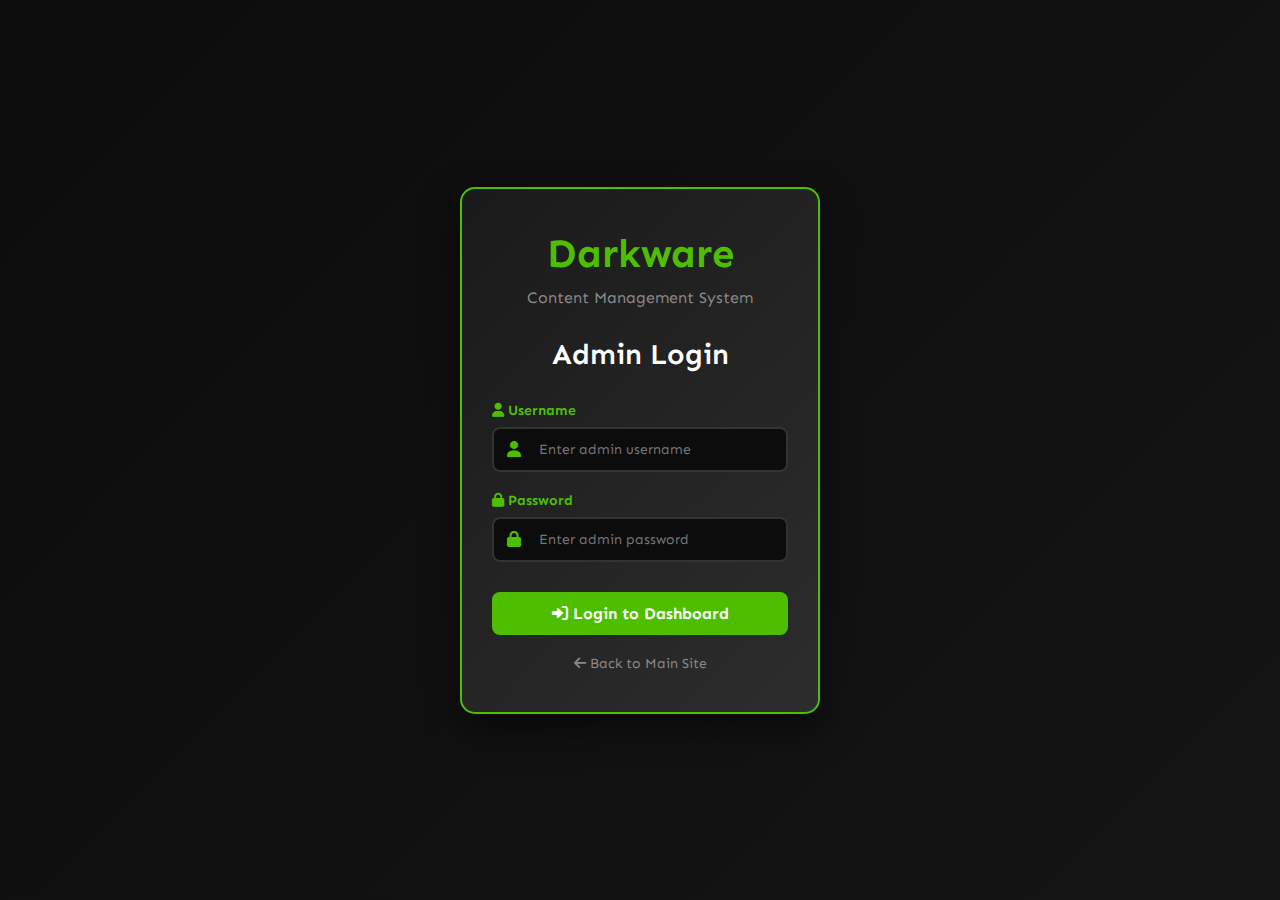
<file: admin-login.html>
<!DOCTYPE html>
<html lang="en">
<head>
    <meta charset="UTF-8">
    <meta name="viewport" content="width=device-width, initial-scale=1.0">
    <title>Admin Login - Darkware</title>
    <link rel="stylesheet" href="style.css">
    <link href="https://fonts.googleapis.com/css2?family=Roboto:wght@100;300;400;500;700;900&family=Sen:wght@400;700;800&display=swap" rel="stylesheet">
    <link rel="stylesheet" href="https://cdnjs.cloudflare.com/ajax/libs/font-awesome/6.0.0/css/all.min.css">
    <style>
        * {
            margin: 0;
            padding: 0;
            box-sizing: border-box;
        }
        
        body {
            font-family: "Sen", sans-serif;
            background: linear-gradient(135deg, #0c0c0c 0%, #151515 100%);
            min-height: 100vh;
            display: flex;
            align-items: center;
            justify-content: center;
        }

        .login-container {
            width: 100%;
            max-width: 400px;
            padding: 20px;
        }

        .login-box {
            background: linear-gradient(135deg, #1a1a1a 0%, #2d2d2d 100%);
            padding: 40px 30px;
            border-radius: 15px;
            box-shadow: 0 15px 35px rgba(0, 0, 0, 0.5);
            border: 2px solid #4dbf00;
            text-align: center;
        }

        .login-logo {
            font-size: 2.5rem;
            color: #4dbf00;
            margin-bottom: 10px;
            font-weight: bold;
        }

        .login-subtitle {
            color: #888;
            margin-bottom: 30px;
            font-size: 1rem;
        }

        .login-title {
            color: white;
            margin-bottom: 30px;
            font-size: 1.8rem;
            font-weight: 600;
        }

        .form-group {
            margin-bottom: 20px;
            text-align: left;
        }

        .form-group label {
            display: block;
            color: #4dbf00;
            margin-bottom: 8px;
            font-weight: bold;
            font-size: 14px;
        }

        .input-with-icon {
            position: relative;
            width: 100%;
        }

        .input-icon {
            position: absolute;
            left: 15px;
            top: 50%;
            transform: translateY(-50%);
            color: #4dbf00;
            font-size: 16px;
            z-index: 1;
        }

        .form-control {
            width: 100%;
            padding: 12px 15px 12px 45px;
            border: 2px solid #333;
            border-radius: 8px;
            background: #0c0c0c;
            color: white;
            font-size: 14px;
            font-family: "Sen", sans-serif;
            transition: all 0.3s ease;
        }

        .form-control:focus {
            outline: none;
            border-color: #4dbf00;
            box-shadow: 0 0 10px rgba(77, 191, 0, 0.3);
        }

        .login-btn {
            width: 100%;
            padding: 12px;
            background: #4dbf00;
            color: white;
            border: none;
            border-radius: 8px;
            font-size: 16px;
            font-weight: bold;
            cursor: pointer;
            font-family: "Sen", sans-serif;
            transition: all 0.3s ease;
            margin-top: 10px;
        }

        .login-btn:hover {
            background: #3a9a00;
            transform: translateY(-2px);
        }

        .back-link {
            display: block;
            margin-top: 20px;
            color: #888;
            text-decoration: none;
            transition: color 0.3s ease;
            font-size: 14px;
        }

        .back-link:hover {
            color: #4dbf00;
        }

        .alert {
            padding: 12px;
            border-radius: 8px;
            margin-bottom: 20px;
            background: rgba(182, 48, 7, 0.2);
            color: #b63007;
            border: 1px solid #b63007;
            display: none;
            font-weight: bold;
            text-align: center;
        }

        .alert i {
            margin-right: 8px;
        }

        @media only screen and (max-width: 480px) {
            .login-container {
                padding: 15px;
            }
            
            .login-box {
                padding: 30px 20px;
            }
            
            .login-logo {
                font-size: 2rem;
            }
            
            .login-title {
                font-size: 1.5rem;
            }
        }
    </style>
</head>
<body>
    <div class="login-container">
        <div class="login-box">
            <h1 class="login-logo">Darkware</h1>
            <div class="login-subtitle">Content Management System</div>
            <h2 class="login-title">Admin Login</h2>
            
            <div id="loginAlert" class="alert">
                <i class="fas fa-exclamation-triangle"></i> Invalid username or password!
            </div>

            <form id="loginForm">
                <div class="form-group">
                    <label for="username">
                        <i class="fas fa-user"></i> Username
                    </label>
                    <div class="input-with-icon">
                        <i class="input-icon fas fa-user"></i>
                        <input type="text" id="username" class="form-control" required placeholder="Enter admin username">
                    </div>
                </div>

                <div class="form-group">
                    <label for="password">
                        <i class="fas fa-lock"></i> Password
                    </label>
                    <div class="input-with-icon">
                        <i class="input-icon fas fa-lock"></i>
                        <input type="password" id="password" class="form-control" required placeholder="Enter admin password">
                    </div>
                </div>

                <button type="submit" class="login-btn">
                    <i class="fas fa-sign-in-alt"></i> Login to Dashboard
                </button>
            </form>

            <a href="index.html" class="back-link">
                <i class="fas fa-arrow-left"></i> Back to Main Site
            </a>
        </div>
    </div>

    <script>
        document.getElementById('loginForm').addEventListener('submit', function(e) {
            e.preventDefault();
            
            const username = document.getElementById('username').value;
            const password = document.getElementById('password').value;
            const alert = document.getElementById('loginAlert');

            // Simple authentication
            if (username === "admin" && password === "admin123") {
                // Use sessionStorage for temporary login
                sessionStorage.setItem('adminLoggedIn', 'true');
                sessionStorage.setItem('loginTime', Date.now().toString());
                window.location.href = 'admin.html';
            } else {
                alert.style.display = 'block';
                setTimeout(() => {
                    alert.style.display = 'none';
                }, 3000);
            }
        });

        // Check if already logged in (session based)
        if (sessionStorage.getItem('adminLoggedIn') === 'true') {
            const loginTime = parseInt(sessionStorage.getItem('loginTime'));
            const currentTime = Date.now();
            const sessionDuration = 8 * 60 * 60 * 1000; // 8 hours
            
            if (currentTime - loginTime < sessionDuration) {
                window.location.href = 'admin.html';
            } else {
                // Session expired
                sessionStorage.removeItem('adminLoggedIn');
                sessionStorage.removeItem('loginTime');
            }
        }
    </script>
</body>
</html>
</file>
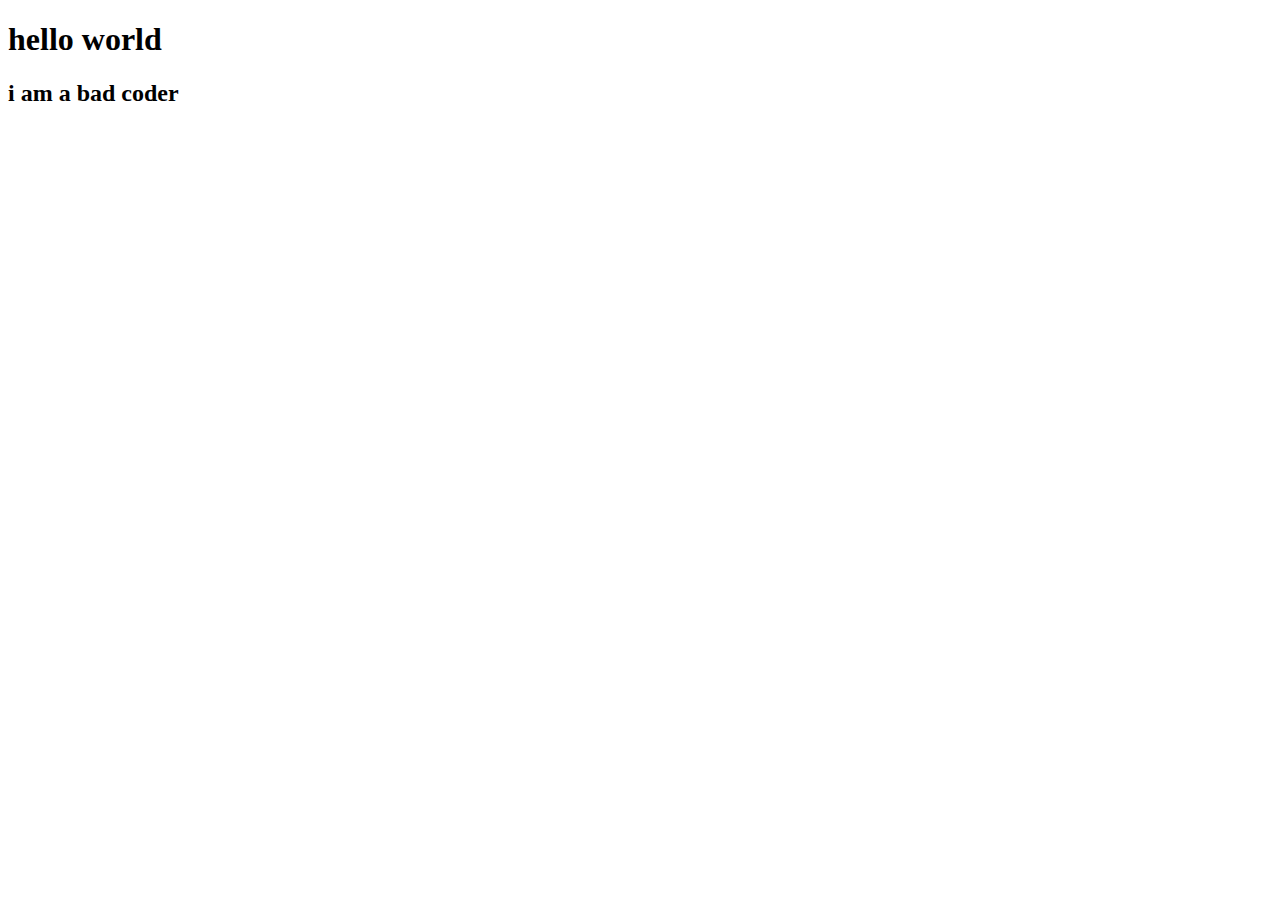
<file: saikat.html>
<!DOCTYPE html>
<html lang="en">
<head>
    <meta charset="UTF-8">
    <meta name="viewport" content="width=device-width, initial-scale=1.0">
    <title>Document</title>
</head>
<h1> hello world</h1>
<h2>i am a bad coder</h2>
<body>
    
</body>
</html>
</file>
<file: style.css>
* {
  margin: 0;
}

body {
  font-family: "Roboto", sans-serif;
}

.navbar {
  width: 100%;
  height: 50px;
  background-color: black;
  position: sticky;
  top: 0;
  z-index: 1000;
}

.navbar-container{
    display: flex;
    align-items: center;
    padding: 0 50px;
    height: 100%;
    color: white;
    font-family: "Sen", sans-serif;
}

.logo-container{
    flex: 1;
    
}
.logo{
    font-size: 30px;
    color: #4dbf00;
}
.menu-container{
    flex: 6;
    
    
}

.menu-list{
    display: flex;
    list-style: none;

}
.menu-list-item {
  margin-right: 30px;
  cursor: pointer;
}

.menu-list-item.active {
  font-weight: bold;
}
.sidebar{
    width: 50px;
    height: 100%;
    background-color: black;
    position: fixed;
    top: 0;
    display: flex;
    flex-direction: column;
    align-items: center;
    padding-top: 60px;
    z-index: 999;
}

.left-menu-icon{
  color: white;
  font-size: 20px;
  margin-bottom: 40px;
  cursor: pointer;
}

.container{
  background-color: #151515;
  min-height: calc(100vh - 50px);
  color: white;
}
.content-container{
  margin-left: 50px;
}
.featured-content{
  height: 60vh;
  padding: 50px;
  
}
.featured-title{
  width: 400px;
  height: 250px;
}
.featured-desc{
  width: 500px;
  color: lightgrey;
  margin: 20px 0;
}
.featured-button{
  background-color: #b63007;
  color: white;
  padding: 10px 20px;
  border-radius: 10px;
  border: none;
  outline: none;
  font-weight: bold;
  cursor: pointer;
}
.movie-list-container{
  padding: 0 20px;
}

.movie-list-wrapper{
  position: relative;
  overflow: hidden;
}

.movie-list{
  display: flex;
  align-items: center;
  height: 270px;
  transform: translateX(0);
  transition: all 1s ease-in-out;
  cursor: grab;
  overflow-x: auto;
  scroll-behavior: smooth;
  -webkit-overflow-scrolling: touch;
  scrollbar-width: none;
  -ms-overflow-style: none;
  user-select: none;
}
.movie-list::-webkit-scrollbar {
  display: none;
}

.movie-list.grabbing {
  cursor: grabbing;
  scroll-behavior: auto;
}

.movie-list.grabbing .movie-list-item-img {
  transform: scale(0.95);
  transition: transform 0.3s ease;
}


.movie-list::-webkit-scrollbar {
  display: none;
}

.movie-list:active {
  cursor: grabbing;
}

.movie-list-item{
  margin-right: 30px;
  position: relative;
  flex-shrink: 0;

}

.movie-list-item:hover .movie-list-item-img{
  transform: scale(1.2);
  margin: 0 30px;
  opacity: 0.5;
}

.movie-list-item:hover .movie-list-item-title,
.movie-list-item:hover .movie-list-item-desc,
.movie-list-item:hover .movie-list-item-button{
  opacity: 1;
}

.movie-list-item-img{
  transition: all 0.5s ease-in-out;
  width: 270px;
  height: 200px;
  object-fit: cover;
  border-radius: 20px;
}

.movie-list-item-title{
  background-color: #333;
  padding: 0 10px;
  font-size: 25px;
  font-weight: bold;
  position: absolute;
  top: 10%;
  left: 20px;
  opacity: 0;
  transition: all 0.5s ease-in-out;

}
.movie-list-item-desc{
  background-color: #333;
  padding: 10px;
  font-size: 14px;
  position: absolute;
  top: 30%;
  left: 20px;
  width: 230px;
  opacity: 0;
  transition: all 0.5s ease-in-out;

}

.movie-list-item-button{
  padding: 10px;
  background-color: #4dbf00;
  color: white;
  border-radius: 10px;
  outline: none;
  border: none;
  cursor: pointer;
  position: absolute;
  bottom: 25px;
  left: 20px;
  opacity: 0;
}

.container.active {
  background-color: white;
}

.movie-list-title.active {
  color: black;
}

.navbar-container.active {
  background-color: white;

  color: black;
}

.sidebar.active{
    background-color: white;
}

.left-menu-icon.active{
    color: black;
}

.toggle.active{
    background-color: black;
}

.toggle-ball.active{
    background-color: white;
    transform: translateX(-20px);
}

/* Mobile menu icons in navbar */
.mobile-menu-icons {
  display: none;
  align-items: center;
  margin-left: 20px;
}

.mobile-menu-icon {
  color: white;
  font-size: 18px;
  margin-right: 15px;
  cursor: pointer;
}

/* Mobile Responsive Styles */
@media only screen and (max-width: 940px){
  .menu-container{
    display: none;
  }
  .profile-container{
    display: none;
  }
  
  .navbar-container {
    padding: 0 20px;
  }
  
  .logo {
    font-size: 24px;
  }
  
  .sidebar {
    display: none;
  }
  
  .content-container {
    margin-left: 0;
  }
  
  .mobile-menu-icons {
    display: flex;
  }
  
  .movie-list {
    overflow-x: auto;
    padding-bottom: 10px;
  }
}

@media only screen and (max-width: 768px) {
  .featured-content {
    height: 50vh;
    padding: 30px 20px;
    display: flex;
    flex-direction: column;
    justify-content: flex-end;
  }
  
  .featured-title {
    width: 300px;
    height: auto;
    max-height: 150px;
  }
  
  .featured-desc {
    width: 100%;
    max-width: 400px;
    font-size: 14px;
  }
  
  .featured-button {
    padding: 8px 16px;
    font-size: 14px;
  }
  
  .movie-list-container {
    padding: 0 10px;
  }
  
  .movie-list-title {
    font-size: 24px;
    margin: 20px 0;
  }
  
  .movie-list-item-img {
    width: 200px;
    height: 150px;
  }
  
  .movie-list-item-title {
    font-size: 18px;
    left: 10px;
  }
  
  .movie-list-item-desc {
    width: 180px;
    font-size: 12px;
    left: 10px;
  }
  
  .movie-list-item-button {
    padding: 8px;
    font-size: 12px;
    left: 10px;
    bottom: 15px;
  }
  
  .mobile-menu-icon {
    font-size: 16px;
    margin-right: 12px;
  }
}

@media only screen and (max-width: 480px) {
  .navbar {
    height: 45px;
  }
  
  .navbar-container {
    padding: 0 15px;
  }
  
  .logo {
    font-size: 20px;
  }
  
  .featured-content {
    height: 40vh;
    padding: 20px 15px;
  }
  
  .featured-title {
    width: 220px;
    max-height: 120px;
  }
  
  .featured-desc {
    font-size: 12px;
    margin: 15px 0;
  }
  
  .featured-button {
    padding: 6px 12px;
    font-size: 12px;
  }
  
  .movie-list-item-img {
    width: 160px;
    height: 120px;
  }
  
  .movie-list-item-title {
    font-size: 16px;
  }
  
  .movie-list-item-desc {
    width: 140px;
    font-size: 11px;
  }
  
  .movie-list-item-button {
    padding: 6px;
    font-size: 11px;
  }
  
  .movie-list {
    height: 210px;
  }
  
  .mobile-menu-icon {
    font-size: 14px;
    margin-right: 10px;
  }
}
</file>
